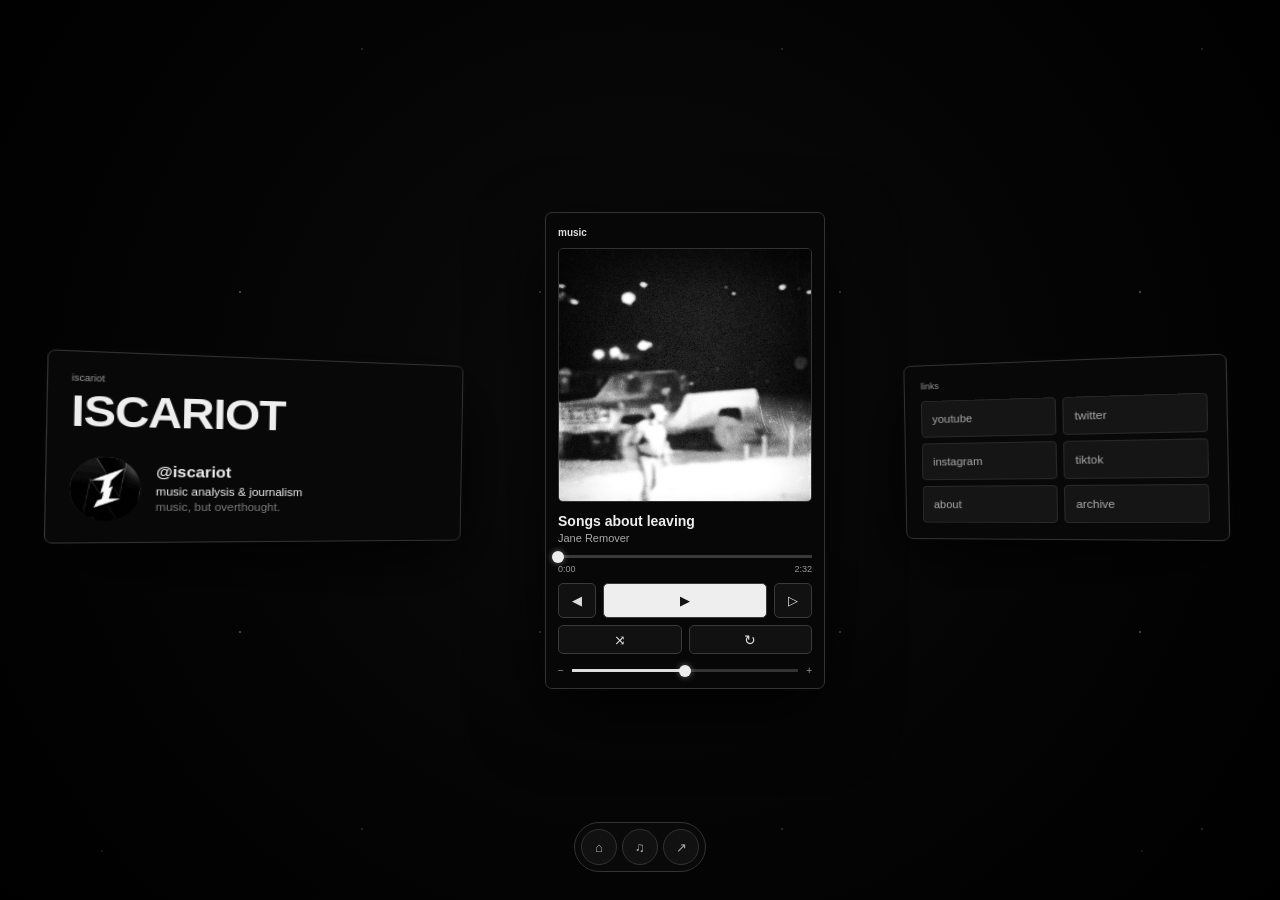
<file: index.html>
<!DOCTYPE html>
<html lang="en">

<head>
    <meta charset="UTF-8">
    <meta name="viewport" content="width=device-width, initial-scale=1.0">

    <title>Iscariot</title>

    <link rel="icon" type="image/png" href="assets/favicon.png">
    <link rel="stylesheet" href="style.css">
</head>


<body>
    
<div class="dust"></div>
    
    <main class="space">


        <!-- =========================
             LEFT — PROFILE
        ========================== -->

        <section class="card profile-card">

            <p class="tiny">iscariot</p>

            <h1>ISCARIOT</h1>

            <div class="profile">

            <img class="pfp" src="assets/pfp.png" alt="Iscariot profile picture">
                
                <div>
                    <h2>@iscariot</h2>

                    <p>
                        music analysis & journalism
                    </p>

                    <p class="muted">
                        music, but overthought.
                    </p>
                </div>

            </div>

        </section>



        <!-- =========================
             CENTER — MUSIC PLAYER
        ========================== -->

        <section class="card center-card">

            <p class="player-label">music</p>


            <!-- COVER -->

            <div class="album-cover">

<img
    src="assets/covers/Songs about leaving cover.png"
    alt="Songs about leaving cover"
>

            </div>


            <!-- SONG -->

<div class="song-info">

    <h2 id="song-title">Songs about leaving</h2>

    <p id="song-artist">Jane Remover</p>

</div>


            <!-- PROGRESS -->

            <div class="song-progress">

                <div class="song-progress-fill"></div>

                <div class="song-progress-knob"></div>

            </div>


<div class="timestamps">

    <span id="current-time">0:00</span>

    <span id="duration">2:32</span>

</div>


            <!-- PLAYBACK -->

        <div class="main-controls">
            <button>◀</button>
            <button class="pause" id="play-button">▶</button>
            <button>▷</button>
        </div>

            <!-- EXTRA CONTROLS -->

            <div class="secondary-controls">

                <button>⤨</button>

                <button>↻</button>

            </div>


            <!-- VOLUME -->

            <div class="volume">

                <span>−</span>

                <div class="volume-track">

                    <div class="volume-fill"></div>

                    <div class="volume-knob"></div>

                </div>

                <span>+</span>

            </div>

<audio
    id="audio-player"
    src="assets/music/songs-about-leaving.mp3"
></audio>
        </section>



        <!-- =========================
             RIGHT — LINKS
        ========================== -->

        <section class="card links-card">

            <p class="tiny">links</p>

            <div class="links">

                <a href="https://www.youtube.com/@IscariotReal">youtube</a>

                <a href="https://x.com/iscariotreal">twitter</a>

                <a href="https://www.instagram.com/iscariotreal/">instagram</a>

                <a href="https://www.tiktok.com/@iscariotreal">tiktok</a>

                <a href="about.html">about</a>

                <a href="archive.html">archive</a>

            </div>

        </section>


    </main>



    <!-- =========================
         BOTTOM NAV
    ========================== -->

<nav>
    <button id="profile-nav">⌂</button>
    <button id="music-nav">♫</button>
    <button id="links-nav">↗</button>
</nav>


    <script src="script.js"></script>
    
<script>
    const audioPlayer = document.getElementById("audio-player");
    const playButton = document.getElementById("play-button");

    const songTitle = document.getElementById("song-title");
    const songArtist = document.getElementById("song-artist");

    const currentTimeDisplay = document.getElementById("current-time");
    const durationDisplay = document.getElementById("duration");

    const progressBar = document.querySelector(".song-progress");
    const progressFill = document.querySelector(".song-progress-fill");
    const progressKnob = document.querySelector(".song-progress-knob");

    const volumeTrack = document.querySelector(".volume-track");
    const volumeFill = document.querySelector(".volume-fill");
    const volumeKnob = document.querySelector(".volume-knob");

    const controlButtons = document.querySelectorAll(".main-controls button");
    const previousButton = controlButtons[0];
    const nextButton = controlButtons[2];

    /* PLAYLIST */
   const playlist = [
    {
        title: "Songs about leaving",
        artist: "Jane Remover",
        file: "assets/music/songs-about-leaving.mp3"
    },
    {
        title: "Death of Pride",
        artist: "Venturing",
        file: "assets/music/death-of-pride.mp3"
    },
    {
        title: "Dark Night Castle",
        artist: "Jane Remover",
        file: "assets/music/dark-night-castle.mp3"
    }
];

    let currentSong = 0;

    function loadSong(index, playImmediately = false) {
        currentSong = index;

        audioPlayer.src = playlist[index].file;
        songTitle.textContent = playlist[index].title;
        songArtist.textContent = playlist[index].artist;

        audioPlayer.load();

        if (playImmediately) {
            audioPlayer.play();
        }
    }

    /* PLAY / PAUSE */
    playButton.addEventListener("click", function () {
        if (audioPlayer.paused) {
            audioPlayer.play();
        } else {
            audioPlayer.pause();
        }
    });

    /* NEXT */
    nextButton.addEventListener("click", function () {
        const nextSong = (currentSong + 1) % playlist.length;
        loadSong(nextSong, true);
    });

    /* PREVIOUS */
    previousButton.addEventListener("click", function () {
        const previousSong =
            (currentSong - 1 + playlist.length) % playlist.length;

        loadSong(previousSong, true);
    });

    /* WHEN SONG ENDS, PLAY NEXT */
    audioPlayer.addEventListener("ended", function () {
        const nextSong = (currentSong + 1) % playlist.length;
        loadSong(nextSong, true);
    });

    /* START MUSIC ON FIRST CLICK ANYWHERE */
  function startMusic() {
    if (!audioPlayer.paused) {
        return;
    }

    audioPlayer.play().then(function () {
        document.removeEventListener("click", startMusic);
        document.removeEventListener("touchstart", startMusic);
        document.removeEventListener("keydown", startMusic);
    }).catch(function () {
        /* Browser still hasn't allowed playback yet. */
    });
}

document.addEventListener("click", startMusic);
document.addEventListener("touchstart", startMusic);
document.addEventListener("keydown", startMusic);
    /* FORMAT TIME */
    function formatTime(seconds) {
        if (!Number.isFinite(seconds)) {
            return "0:00";
        }

        const minutes = Math.floor(seconds / 60);
        const remainingSeconds = Math.floor(seconds % 60)
            .toString()
            .padStart(2, "0");

        return `${minutes}:${remainingSeconds}`;
    }

    /* SONG LENGTH */
    audioPlayer.addEventListener("loadedmetadata", function () {
        durationDisplay.textContent = formatTime(audioPlayer.duration);
    });

    /* PROGRESS */
    audioPlayer.addEventListener("timeupdate", function () {
        currentTimeDisplay.textContent =
            formatTime(audioPlayer.currentTime);

        if (!audioPlayer.duration) {
            return;
        }

        const progress =
            (audioPlayer.currentTime / audioPlayer.duration) * 100;

        progressFill.style.width = progress + "%";
        progressKnob.style.left = progress + "%";
    });

    /* CLICK PROGRESS BAR */
    progressBar.addEventListener("click", function (event) {
        if (!audioPlayer.duration) {
            return;
        }

        const bar = progressBar.getBoundingClientRect();

        const clickPosition =
            (event.clientX - bar.left) / bar.width;

        audioPlayer.currentTime =
            clickPosition * audioPlayer.duration;
    });

    /* VOLUME */
    audioPlayer.volume = 0.5;

    function updateVolume() {
        const volumePercent = audioPlayer.volume * 100;

        volumeFill.style.width = volumePercent + "%";
        volumeKnob.style.left = volumePercent + "%";
    }

    updateVolume();

    volumeTrack.addEventListener("click", function (event) {
        const bar = volumeTrack.getBoundingClientRect();

        let volume =
            (event.clientX - bar.left) / bar.width;

        volume = Math.max(0, Math.min(1, volume));

        audioPlayer.volume = volume;

        updateVolume();
    });

    /* PANEL / NAV HOVER */
    const profileCard = document.querySelector(".profile-card");
    const musicCard = document.querySelector(".center-card");
    const linksCard = document.querySelector(".links-card");

    const profileNav = document.getElementById("profile-nav");
    const musicNav = document.getElementById("music-nav");
    const linksNav = document.getElementById("links-nav");

    function connectPanel(card, button) {
        card.addEventListener("mouseenter", function () {
            button.classList.add("panel-active");
        });

        card.addEventListener("mouseleave", function () {
            button.classList.remove("panel-active");
        });
    }

    connectPanel(profileCard, profileNav);
    connectPanel(musicCard, musicNav);
    connectPanel(linksCard, linksNav);

    /* LOAD FIRST SONG */
/* LOAD FIRST SONG + AUTOPLAY */
loadSong(0);

audioPlayer.play().catch(function () {
    /* Browser blocked autoplay.
       The existing first-click listener will start it instead. */
});</script>

</body>

</html>
</file>
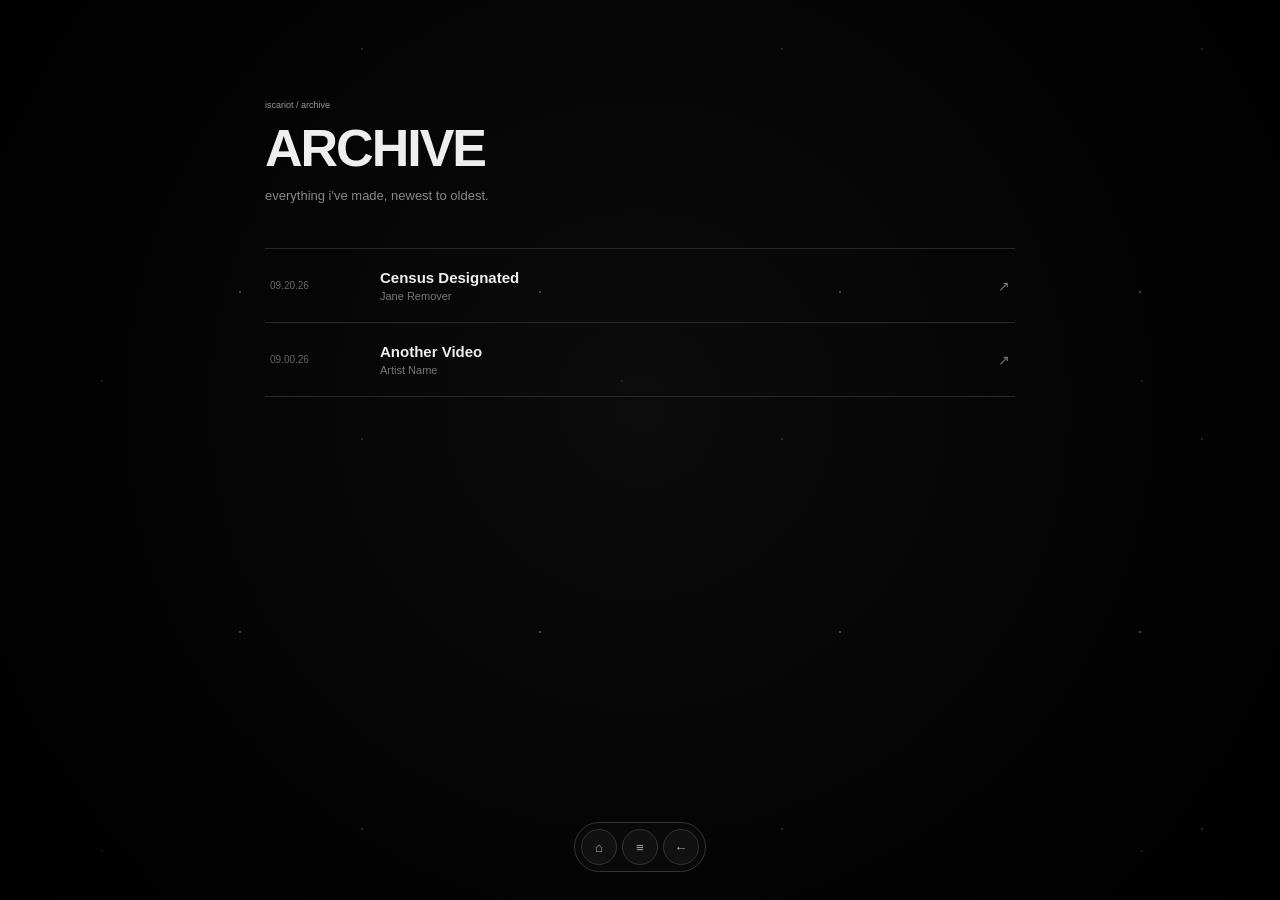
<file: archive.html>
<!DOCTYPE html>
<html lang="en">

<head>
    <meta charset="UTF-8">
    <meta name="viewport" content="width=device-width, initial-scale=1.0">

    <title>Archive — Iscariot</title>

    <link rel="stylesheet" href="style.css">
</head>

<body>

    <div class="dust"></div>

    <main class="page">

        <section class="page-card">

            <p class="tiny">iscariot / archive</p>

            <h1>ARCHIVE</h1>

            <p class="page-intro">
                everything i've made, newest to oldest.
            </p>

            <div class="archive-list">

                <a class="archive-item" href="#">
                    <span class="archive-date">09.20.26</span>

                    <div>
                        <h2>Census Designated</h2>
                        <p>Jane Remover</p>
                    </div>

                    <span class="archive-arrow">↗</span>
                </a>


                <a class="archive-item" href="#">
                    <span class="archive-date">09.00.26</span>

                    <div>
                        <h2>Another Video</h2>
                        <p>Artist Name</p>
                    </div>

                    <span class="archive-arrow">↗</span>
                </a>

            </div>

        </section>

    </main>


    <nav>
        <button onclick="window.location.href='index.html'">⌂</button>
        <button onclick="window.location.href='archive.html'">≡</button>
        <button onclick="history.back()">←</button>
    </nav>

</body>

</html>
</file>
<file: style.css>
/* ========================================
   Iscariot Style Sheet
   ======================================== */

* {
    box-sizing: border-box;
}

html,
body {
    margin: 0;
    width: 100%;
    height: 100%;
}

body {
    overflow: hidden;

    background:
        radial-gradient(
            circle at 50% 45%,
            #0c0c0c 0%,
            #050505 48%,
            #000000 100%
        );

    color: #eeeeee;

    font-family: Arial, Helvetica, sans-serif;
}


/* ========================================
   3D SCENE
   ======================================== */

.space {
    width: 100vw;
    height: 100vh;

    display: flex;
    align-items: center;
    justify-content: center;

    gap: 85px;

    perspective: 1000px;
    perspective-origin: 50% 50%;

    transform-style: preserve-3d;
    transform-origin: center center;

    will-change: transform;
}


/* ========================================
   SHARED CARD DESIGN
   ======================================== */

.card {
    flex-shrink: 0;

    background: rgba(8, 8, 8, 0.96);

    border: 1px solid #333;
    border-radius: 7px;

    box-shadow:
        0 25px 70px rgba(0, 0, 0, 0.85),
        0 0 25px rgba(255, 255, 255, 0.02);

    transform-style: preserve-3d;
    will-change: transform;

    transition:
        transform 0.3s ease,
        border-color 0.3s ease,
        box-shadow 0.3s ease;
}

.card:hover {
    border-color: #555;

    box-shadow:
        0 30px 80px rgba(0, 0, 0, 0.9),
        0 0 30px rgba(255, 255, 255, 0.04);
}


/* ========================================
   LEFT — PROFILE
   ======================================== */

.profile-card {
    width: 390px;
    padding: 20px;

    /* faces toward center */
    transform:
        rotateY(16deg)
        rotateZ(1deg);
}

.profile-card:hover {
    transform:
        translateZ(30px)
        rotateY(16deg)
        rotateZ(1deg)
        scale(1.025);
}

.profile-card h1 {
    margin: 6px 0 22px;

    font-size: 42px;
    line-height: 1;

    letter-spacing: -1px;
}

.profile {
    display: flex;
    align-items: center;

    gap: 13px;
}

.profile h2 {
    margin: 0 0 5px;

    font-size: 15px;
}

.profile p {
    margin: 3px 0;

    font-size: 11px;
}

.pfp {
    width: 62px;
    height: 62px;

    flex-shrink: 0;

    border-radius: 50%;

    background:
        radial-gradient(
            circle at 40% 35%,
            #eeeeee,
            #777777 40%,
            #111111 75%
        );
}

.tiny {
    margin: 0;

    color: #999;

    font-size: 9px;
}

.muted {
    color: #777;
}


/* ========================================
   CENTER — MUSIC PLAYER
   ======================================== */

.center-card {
    width: 280px;
    padding: 12px;

    /* SAME DEPTH as other cards */
    transform: translateZ(0);
}

.center-card:hover {
    transform:
        translateZ(30px)
        scale(1.025);
}

.player-label {
    margin: 2px 0 10px;

    color: #dddddd;

    font-size: 10px;
    font-weight: 600;
}


/* ALBUM ART */

.album-cover {
    width: 100%;
    aspect-ratio: 1 / 1;

    overflow: hidden;

    background: #111;

    border: 1px solid #333;
    border-radius: 5px;
}

.album-cover img {
    display: block;

    width: 100%;
    height: 100%;

    object-fit: cover;
}


/* SONG INFO */

.song-info {
    margin-top: 11px;
}

.song-info h2 {
    margin: 0 0 3px;

    color: #eeeeee;

    font-size: 14px;
    font-weight: 700;

    white-space: nowrap;
    overflow: hidden;
    text-overflow: ellipsis;
}

.song-info p {
    margin: 0;

    color: #aaaaaa;

    font-size: 11px;
}


/* SONG PROGRESS */

.song-progress {
    position: relative;

    width: 100%;
    height: 3px;

    margin-top: 11px;

    background: #393939;
}

.song-progress-fill {
    width: 0%;
    height: 100%;

    background: #eeeeee;
}

.song-progress-knob {
    position: absolute;

    top: 50%;
    left: 0%;

    width: 12px;
    height: 12px;

    border-radius: 50%;

    background: #eeeeee;

    transform: translate(-50%, -50%);

    box-shadow:
        0 0 6px rgba(255, 255, 255, 0.4);
}

.timestamps {
    display: flex;
    justify-content: space-between;

    margin-top: 6px;

    color: #999999;

    font-size: 9px;
}


/* MAIN CONTROLS */

.main-controls {
    display: grid;

    grid-template-columns: 38px 1fr 38px;

    gap: 7px;

    margin-top: 9px;
}

.main-controls button,
.secondary-controls button {
    border: 1px solid #3a3a3a;
    border-radius: 5px;

    background: #111111;
    color: #dddddd;

    font-family: Arial, Helvetica, sans-serif;

    cursor: pointer;

    transition:
        background 0.15s ease,
        border-color 0.15s ease;
}

.main-controls button {
    height: 35px;
}

.main-controls button:hover,
.secondary-controls button:hover {
    background: #1d1d1d;
    border-color: #666;
}

.main-controls .pause {
    background: #eeeeee;
    color: #111111;
}

.main-controls .pause:hover {
    background: #ffffff;
}


/* SHUFFLE + REPEAT */

.secondary-controls {
    display: grid;

    grid-template-columns: 1fr 1fr;

    gap: 7px;

    margin-top: 7px;
}

.secondary-controls button {
    height: 29px;

    font-size: 14px;
}


/* VOLUME */

.volume {
    display: flex;
    align-items: center;

    gap: 8px;

    margin-top: 11px;

    color: #999999;

    font-size: 10px;
}

.volume-track {
    position: relative;

    flex: 1;

    height: 3px;

    background: #333333;
}

.volume-fill {
    width: 12%;
    height: 100%;

    background: #dddddd;
}

.volume-knob {
    position: absolute;

    top: 50%;
    left: 12%;

    width: 12px;
    height: 12px;

    border-radius: 50%;

    background: #eeeeee;

    transform: translate(-50%, -50%);

    box-shadow:
        0 0 6px rgba(255, 255, 255, 0.4);
}


/* ========================================
   RIGHT — LINKS
   ======================================== */

.links-card {
    width: 300px;
    padding: 16px;

    /* faces toward center */
    transform:
        rotateY(-16deg)
        rotateZ(-1deg);
}

.links-card:hover {
    transform:
        translateZ(30px)
        rotateY(-16deg)
        rotateZ(-1deg)
        scale(1.025);
}

.links {
    display: grid;

    grid-template-columns: repeat(2, 1fr);

    gap: 6px;

    margin-top: 10px;
}

.links a {
    display: block;

    padding: 12px 10px;

    border: 1px solid #292929;
    border-radius: 4px;

    background: #151515;

    color: #aaaaaa;

    font-size: 11px;

    text-decoration: none;

    transition:
        color 0.15s ease,
        background 0.15s ease,
        border-color 0.15s ease;
}

.links a:hover {
    background: #222222;

    border-color: #555555;

    color: #ffffff;
}


/* ========================================
   BOTTOM NAVIGATION
   ======================================== */

nav {
    position: fixed;

    z-index: 100;

    bottom: 28px;
    left: 50%;

    display: flex;

    gap: 5px;

    padding: 6px;

    border: 1px solid #333;
    border-radius: 30px;

    background: rgba(10, 10, 10, 0.9);

    transform: translateX(-50%);

    backdrop-filter: blur(10px);
}

nav button {
    width: 36px;
    height: 36px;

    padding: 0;

    border: 1px solid #333;
    border-radius: 50%;

    background: #111111;
    color: #aaaaaa;

    cursor: pointer;

    transition:
        color 0.15s ease,
        border-color 0.15s ease,
        background 0.15s ease;
}

nav button:hover {
    background: #191919;

    border-color: #666;

    color: #ffffff;
}


/* ========================================
   MOBILE
   ======================================== */

@media (max-width: 900px) {

    body {
        overflow-y: auto;
    }

    .space {
        width: 100%;
        height: auto;
        min-height: 100vh;

        flex-direction: column;

        gap: 30px;

        padding:
            60px 20px
            120px;
    }

    .profile-card,
    .center-card,
    .links-card {
        width: min(100%, 360px);

        transform: none;
    }

    .profile-card:hover,
    .center-card:hover,
    .links-card:hover {
        transform: scale(1.015);
    }
}
/* ========================================
   MOVING BACKGROUND DUST
   ======================================== */

.dust {
    position: fixed;
    inset: -100px;

    pointer-events: none;
    z-index: -1;

    background-image:
        radial-gradient(circle, rgba(255,255,255,.45) 0 1px, transparent 1.2px),
        radial-gradient(circle, rgba(255,255,255,.25) 0 1px, transparent 1.2px),
        radial-gradient(circle, rgba(255,255,255,.15) 0 1px, transparent 1.2px);

    background-size:
        300px 340px,
        420px 390px,
        520px 470px;

    background-position:
        17px 31px,
        83px 117px,
        151px 59px;

    opacity: 0.55;

   animation: dustDrift 35s linear infinite;
   animation-delay: -17s;
   animation-fill-mode: both;

    will-change: background-position;
}

@keyframes dustDrift {

    from {
        background-position:
            17px 31px,
            83px 117px,
            151px 59px;
    }

    to {
        background-position:
            190px 222px,
            -168px 344px,
            462px -224px;
    }
}
/* ========================================
   INTERNAL PAGES
   ======================================== */

.page {
    width: 100vw;
    min-height: 100vh;

    display: flex;
    justify-content: center;

    padding: 100px 30px 140px;
}

.page-card {
    width: min(750px, 100%);
}

.page-card h1 {
    margin: 8px 0 10px;

    font-size: 52px;
    letter-spacing: -2px;
}

.page-intro {
    margin: 0 0 45px;

    color: #888;
    font-size: 13px;
}


/* ARCHIVE */

.archive-list {
    display: flex;
    flex-direction: column;
}

.archive-item {
    display: grid;
    grid-template-columns: 90px 1fr 30px;
    align-items: center;

    gap: 20px;

    padding: 20px 5px;

    border-top: 1px solid #292929;

    color: #eee;
    text-decoration: none;

    transition:
        padding-left .2s ease,
        background .2s ease;
}

.archive-item:last-child {
    border-bottom: 1px solid #292929;
}

.archive-item:hover {
    padding-left: 12px;

    background: rgba(255,255,255,.025);
}

.archive-date {
    color: #666;

    font-size: 10px;
}

.archive-item h2 {
    margin: 0 0 4px;

    font-size: 15px;
}

.archive-item p {
    margin: 0;

    color: #777;

    font-size: 11px;
}

.archive-arrow {
    color: #777;

    font-size: 14px;

    text-align: right;
}
nav button.panel-active {
    background: #eeeeee;
    border-color: #eeeeee;
    color: #111111;
}
/* PANEL HOVER -> BOTTOM NAV */

body:has(.profile-card:hover) #profile-nav,
body:has(.center-card:hover) #music-nav,
body:has(.links-card:hover) #links-nav {
    background: #eeeeee !important;
    border-color: #eeeeee !important;
    color: #111111 !important;
}
</file>
